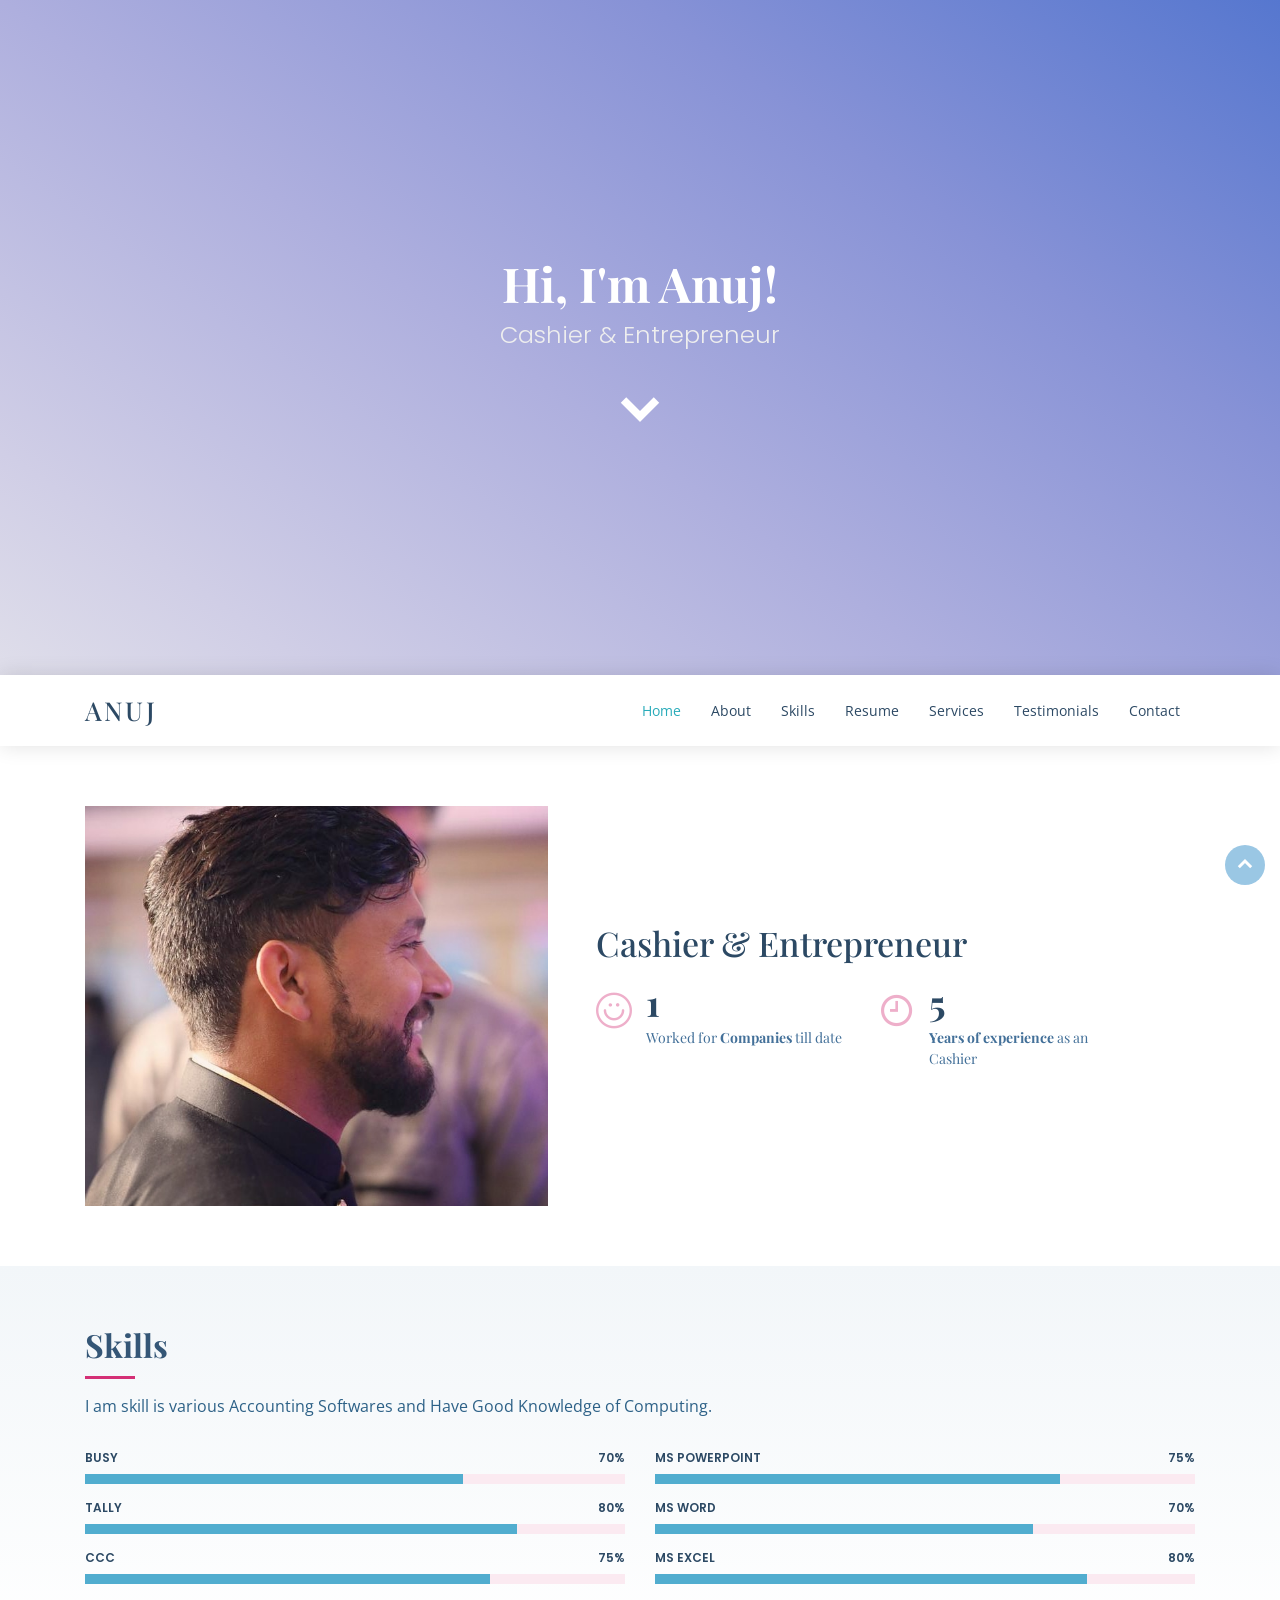
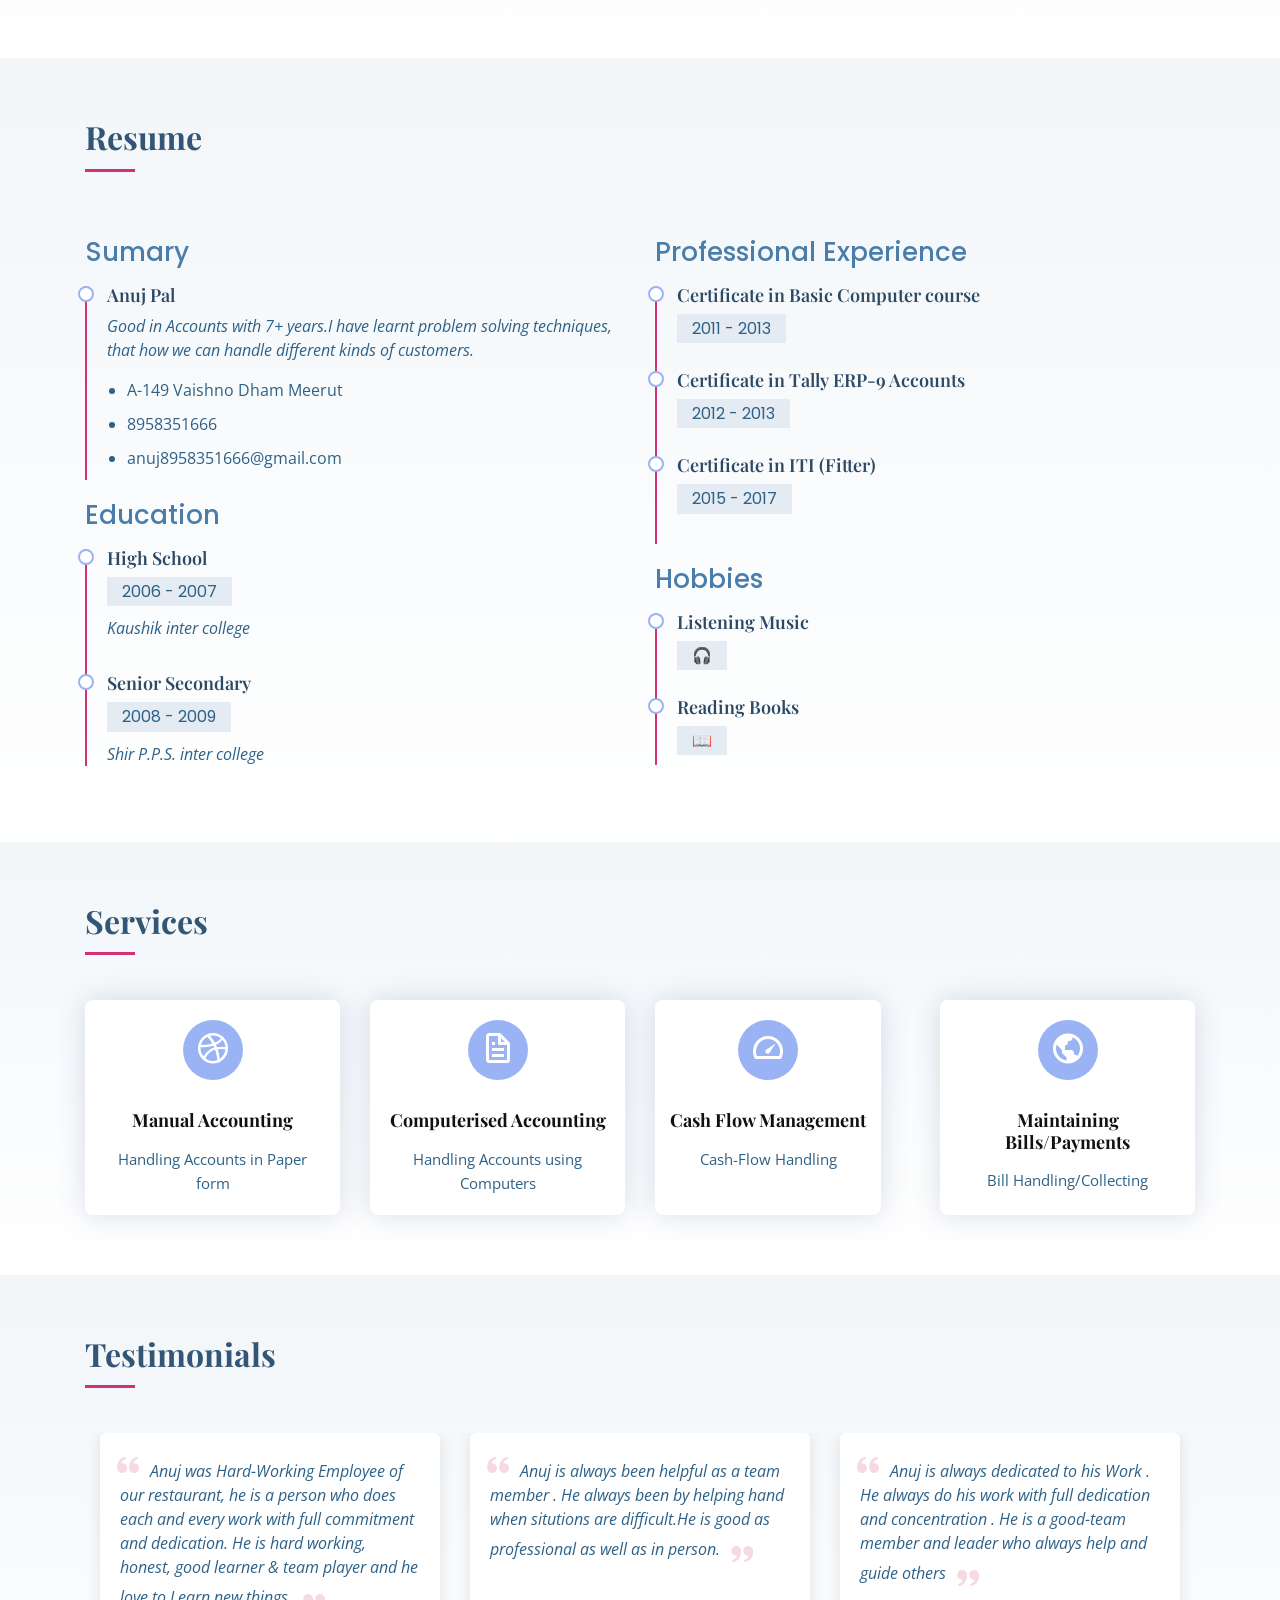
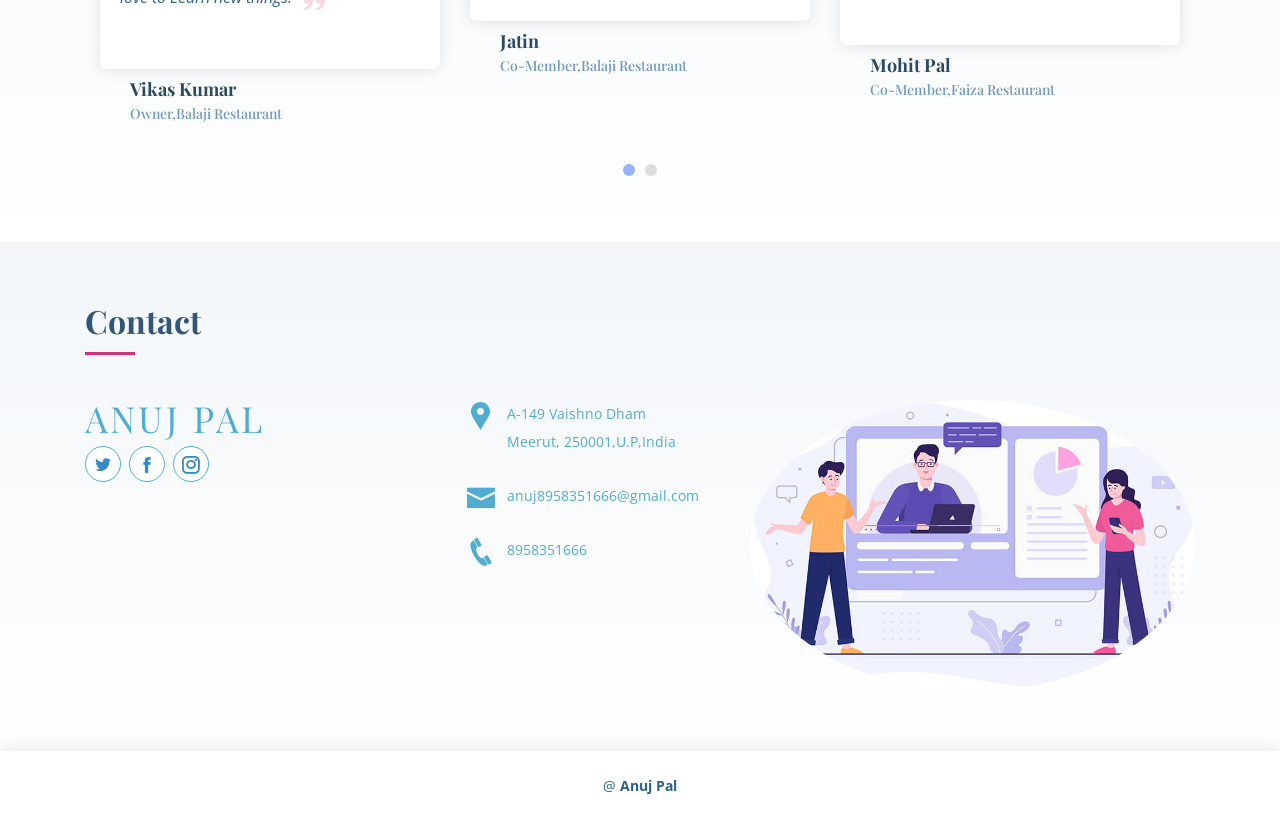
<file: index.html>
<!DOCTYPE html>
<html lang="en">

<head>
  <meta charset="utf-8">
  <meta content="width=device-width, initial-scale=1.0" name="viewport">

  <title>Anuj Pal - A Cashier & Entrepreneur</title>
  <meta content="This is portfolio website of Anuj Pal" name="descriptison">
  <meta content="Anuj Pal" name="keywords">

  <!-- Favicons -->
  <link href="assets/img/Favicon/favicon.ico" rel="icon">

  <!-- Google Fonts -->
  <link href="https://fonts.googleapis.com/css?family=Open+Sans:300,300i,400,400i,600,600i,700,700i|Poppins:300,300i,400,400i,500,500i,600,600i,700,700i|Playfair+Display:400,400i,500,500i,600,600i,700,700i&subset=cyrillic" rel="stylesheet">

  <!-- Bootstrap Css CSS Files -->
  <link href="assets/vendor/bootstrap/css/bootstrap.min.css" rel="stylesheet">
  <link href="assets/vendor/icofont/icofont.min.css" rel="stylesheet">
  <link href="assets/vendor/boxicons/css/boxicons.min.css" rel="stylesheet">
  <link href="assets/vendor/venobox/venobox.css" rel="stylesheet">
  <link href="assets/vendor/owl.carousel/assets/owl.carousel.min.css" rel="stylesheet">

  <!--  Main CSS File -->
  <link href="assets/css/style.css" rel="stylesheet">
</head>

<body>

  <!-- ======= Hero Section ======= -->
  <section id="hero" class="d-flex flex-column align-items-center justify-content-center">

    <h1>Hi, I'm Anuj!</h1>
    <h2>Cashier & Entrepreneur </h2>
    <a href="#about" class="btn-get-started scrollto"><i class="icofont-simple-down"></i></a>
  </section><!-- End Hero -->

  <!-- ======= Header ======= -->
  <header id="header">
    <div class="container d-flex align-items-center">

      <div class="logo mr-auto">
        <h1 class="text-light"><a href="index.html"><span>Anuj</span></a></h1>
      </div>

      <nav class="nav-menu d-none d-lg-block">
        <ul>
          <li class="active"><a href="index.html">Home</a></li>
          <li><a href="#about">About</a></li>
          <li><a href="#skills">Skills</a></li>
          <li><a href="#resume">Resume</a></li>
          <li><a href="#services">Services</a></li>
          <li><a href="#testimonials">Testimonials</a></li>
          <li><a href="#contact">Contact</a></li>
        

        </ul>
      </nav><!-- .nav-menu -->

    </div>
  </header><!-- End Header -->

  <main id="main">

    <!-- ======= About Section ======= -->
    <section id="about" class="about">
      <div class="container">

        <div class="row no-gutters">
          <div class="image col-xl-5 d-flex align-items-stretch justify-content-center justify-content-lg-start"></div>
          <div class="col-xl-7 pl-0 pl-lg-5 pr-lg-1 d-flex align-items-stretch">
            <div class="content d-flex flex-column justify-content-center">
              <h3>Cashier & Entrepreneur</h3>
              <div class="row">
                <div class="col-md-6 d-md-flex align-items-md-stretch">
                  <div class="count-box">
                    <i class="icofont-simple-smile"></i>
                    <span data-toggle="counter-up">2</span>
                    <p>Worked for <strong>Companies</strong> till date</p>
                  </div>
                </div>

                <!-- <div class="col-md-6 d-md-flex align-items-md-stretch">
                  <div class="count-box">
                    <i class="icofont-document-folder"></i>
                    <span data-toggle="counter-up">85</span>
                    <p><strong>Projects</strong> </p>
                  </div>
                </div> -->

                <div class="col-md-6 d-md-flex align-items-md-stretch">
                  <div class="count-box">
                    <i class="icofont-clock-time"></i>
                    <span data-toggle="counter-up">7</span>
                    <p><strong>Years of experience</strong> as an Cashier</p>
                  </div>
                </div>

                <!-- <div class="col-md-6 d-md-flex align-items-md-stretch">
                  <div class="count-box">
                    <i class="icofont-award"></i>
                    <span data-toggle="counter-up">15</span>
                    <p><strong>Awards</strong> rerum asperiores dolor alias quo reprehenderit eum et nemo pad der</p>
                  </div>
                </div> -->
              </div>
            </div><!-- End .content-->
          </div>
        </div>

      </div>
    </section><!-- End About Section -->

    <!-- ======= Skills Section ======= -->
    <section id="skills" class="skills section-bg">
      <div class="container">

        <div class="section-title">
          <h2>Skills</h2>
          <p>I am skill is various Accounting Softwares and Have Good Knowledge of Computing. </p>
        </div>

        <div class="row skills-content">

          <div class="col-lg-6">

            <div class="progress">
              <span class="skill">Busy<i class="val">70%</i></span>
              <div class="progress-bar-wrap">
                <div class="progress-bar" role="progressbar" aria-valuenow="70" aria-valuemin="0" aria-valuemax="100"></div>
              </div>
            </div>

            <div class="progress">
              <span class="skill">Tally <i class="val">80%</i></span>
              <div class="progress-bar-wrap">
                <div class="progress-bar" role="progressbar" aria-valuenow="80" aria-valuemin="0" aria-valuemax="100"></div>
              </div>
            </div>

            <div class="progress">
              <span class="skill">CCC<i class="val">75%</i></span>
              <div class="progress-bar-wrap">
                <div class="progress-bar" role="progressbar" aria-valuenow="75" aria-valuemin="0" aria-valuemax="100"></div>
              </div>
            </div>

          </div>

          <div class="col-lg-6">

            <div class="progress">
              <span class="skill">MS Powerpoint<i class="val">75%</i></span>
              <div class="progress-bar-wrap">
                <div class="progress-bar" role="progressbar" aria-valuenow="75" aria-valuemin="0" aria-valuemax="100"></div>
              </div>
            </div>

            <div class="progress">
              <span class="skill">MS Word <i class="val">70%</i></span>
              <div class="progress-bar-wrap">
                <div class="progress-bar" role="progressbar" aria-valuenow="70" aria-valuemin="0" aria-valuemax="100"></div>
              </div>
            </div>

            <div class="progress">
              <span class="skill">MS Excel<i class="val">80%</i></span>
              <div class="progress-bar-wrap">
                <div class="progress-bar" role="progressbar" aria-valuenow="80" aria-valuemin="0" aria-valuemax="100"></div>
              </div>
            </div>

          </div>

        </div>

      </div>
    </section><!-- End Skills Section -->

    <!-- ======= Resume Section ======= -->
    <section id="resume" class="resume section-bg">
      <div class="container">

        <div class="section-title">
          <h2>Resume</h2>
        </div>

        <div class="row">
          <div class="col-lg-6">
            <h3 class="resume-title">Sumary</h3>
            <div class="resume-item pb-0">
              <h4>Anuj Pal</h4>
              <p><em>Good in Accounts with 7+ years.I have learnt problem solving techniques, that
                how we can handle different kinds of customers. </em></p>
              <p>
              <ul>
                <li>A-149 Vaishno Dham Meerut</li>
                <li>8958351666</li>
                <li>anuj8958351666@gmail.com
                </li>
              </ul>
              </p>
            </div>

            <h3 class="resume-title">Education</h3>
            <div class="resume-item">
              <h4>High School</h4>
              <h5>2006 - 2007</h5>
              <p><em>Kaushik inter college </em></p>
            </div>
            <div class="resume-item">
              <h4>Senior Secondary </h4>
              <h5>2008 - 2009</h5>
              <p><em>Shir P.P.S. inter college</em></p>
            </div>
           
          </div>
          <div class="col-lg-6">
            <h3 class="resume-title">Professional Experience</h3>
            <div class="resume-item">
              <h4>Certificate in Basic Computer course</h4>
              <h5>2011 - 2013</h5>
              
            </div>
            <div class="resume-item">
              <h4>Certificate in Tally ERP-9 Accounts </h4>
              <h5>2012 - 2013</h5>
            </div>
            <div class="resume-item">
              <h4>Certificate in ITI (Fitter)</h4>
              <h5>2015 - 2017</h5>
            </div>
            <h3 class="resume-title">Hobbies</h3>
            <div class="resume-item">
              <h4>Listening Music</h4>
              <h5>🎧</h5>
            </div>
            <div class="resume-item">
              <h4>Reading Books</h4>
              <h5>📖</h5>
            </div>
          </div>
        </div>

      </div>
    </section><!-- End Resume Section -->

    <!-- ======= Services Section ======= -->
    <section id="services" class="services section-bg">
      <div class="container">

        <div class="section-title">
          <h2>Services</h2>
        </div>

        <div class="row">
          <div class="col-md-6 col-lg-3 d-flex align-items-stretch mb-5 mb-lg-0">
            <div class="icon-box">
              <div class="icon"><i class="bx bxl-dribbble"></i></div>
              <h4 class="title"><a href="">Manual Accounting</a></h4>
              <p class="description">Handling Accounts in Paper form</p>
            </div>
          </div>

          <div class="col-md-6 col-lg-3 d-flex align-items-stretch mb-5 mb-lg-0">
            <div class="icon-box">
              <div class="icon"><i class="bx bx-file"></i></div>
              <h4 class="title"><a href="">Computerised Accounting</a></h4>
              <p class="description">Handling Accounts using Computers</p>
            </div>
          </div>

          <div class="col-md-6 col-lg-3 d-flex align-items-stretch mb-5 mb-lg-0">
            <div class="icon-box">
              <div class="icon"><i class="bx bx-tachometer"></i></div>
              <h4 class="title"><a href="">Cash Flow Management</a></h4>
              <p class="description">Cash-Flow Handling</p>
            </div>
          </div><div class="col-md-6 col-lg-3 d-flex align-items-stretch mb-5 mb-lg-0">
            <div class="icon-box">
              <div class="icon"><i class="bx bx-world"></i></div>
              <h4 class="title"><a href="">Maintaining Bills/Payments</a></h4>
              <p class="description">Bill Handling/Collecting</p>
            </div>
          </div>
            </div>
          </div>

        </div>

      </div>
    </section><!-- End Services Section -->

    <!-- ======= Portfolio Section ======= -->
    
    <!-- ======= Testimonials Section ======= -->
    <section id="testimonials" class="testimonials section-bg">
      <div class="container">

        <div class="section-title">
          <h2>Testimonials</h2>
        </div>

        <div class="owl-carousel testimonials-carousel">

          <div class="testimonial-item">
            <p>
              <i class="bx bxs-quote-alt-left quote-icon-left"></i>
              Anuj was Hard-Working Employee of our restaurant, he is a person who does each and every work with full commitment and dedication. He is hard working,
              honest, good learner & team player and he love to Learn new things. 
              <i class="bx bxs-quote-alt-right quote-icon-right"></i>
            </p>
            <!-- <img src="" class="testimonial-img" alt=""> -->
            <h3>Vikas Kumar</h3>
            <h4>Owner,Balaji Restaurant</h4>
          </div>
          <div class="testimonial-item">
            <p>
              <i class="bx bxs-quote-alt-left quote-icon-left"></i>
              Anuj is always been helpful as a team member . He always been by helping hand when situtions are difficult.He is good as professional as well as in person. 
              <i class="bx bxs-quote-alt-right quote-icon-right"></i>
            </p>
            <!-- <img src="" class="testimonial-img" alt=""> -->
            <h3>Jatin</h3>
            <h4>Co-Member,Balaji Restaurant</h4>
          </div>
          <div class="testimonial-item">
            <p>
              <i class="bx bxs-quote-alt-left quote-icon-left"></i>
              Anuj is always dedicated to his Work . He always do his work with full dedication and concentration . He is a good-team member and leader who always help and guide others
              <i class="bx bxs-quote-alt-right quote-icon-right"></i>
            </p>
            <!-- <img src="" class="testimonial-img" alt=""> -->
            <h3>Mohit Pal</h3>
            <h4>Co-Member,Faiza Restaurant</h4>
          </div>

          <div class="testimonial-item">
            <p>
              <i class="bx bxs-quote-alt-left quote-icon-left"></i>
              Anuj brilliantly knows how to handle customers .He have learnt problem solving techniques, that
how we can handle different kinds of customers.
He has been a good team player.

              <i class="bx bxs-quote-alt-right quote-icon-right"></i>
            </p>
            <h3>Akram Sheik</h3>
            <h4>Owner,Faiza Restaurant</h4>
          </div>

          

          
        </div>

      </div>
    </section><!-- End Testimonials Section -->

    <!-- ======= Contact Section ======= -->
    <section id="contact" class="contact section-bg">
      <div class="container">

        <div class="section-title">
          <h2>Contact</h2>
        </div>

        <div class="row">

          <div class="col-lg-4 col-md-4">
            <div class="contact-about">
              <h3>Anuj Pal</h3>
              <div class="social-links">
                <a href="https://twitter.com/?lang=en/anuj8958351666/" class="twitter"><i class="icofont-twitter"></i></a>
                <a href="https://www.facebook.com/anuj8958351666/" class="facebook"><i class="icofont-facebook"></i></a>
                <a href="https://www.instagram.com/sukoon_a_dil/" class="instagram"><i class="icofont-instagram"></i></a>
              </div>
            </div>
          </div>

          <div class="col-lg-3 col-md-4">
            <div class="info">
              <div>
                <i class="icofont-google-map"></i>
                <p>A-149 Vaishno Dham<br>Meerut, 250001,U.P,India</p>
              </div>

              <div>
                <i class="icofont-envelope"></i>
                <p>anuj8958351666@gmail.com
                </p>
              </div>

              <div>
                <i class="icofont-phone"></i>
                <p>8958351666</p>
              </div>

            </div>
          </div>

          <div class="col-lg-5 col-md-8">
          <img class="contact-img" src="assets/img/about.jpg" alt="caller image">
          </div>

        </div>

      </div>
    </section><!-- End Contact Section -->

  </main><!-- End #main -->

  <!-- ======= Footer ======= -->
  <footer id="footer">
    <div class="container">
      <div class="copyright">
        @ <strong><span>Anuj Pal</span></strong>
      </div>
      <div class="credits">
      </div>
    </div>
  </footer><!-- End  Footer -->

  <a href="#" class="back-to-top"><i class="icofont-simple-up"></i></a>
  <!-- Vendor JS Files -->
  <script src="assets/vendor/jquery/jquery.min.js"></script>
  <script src="assets/vendor/bootstrap/js/bootstrap.bundle.min.js"></script>
  <script src="assets/vendor/jquery.easing/jquery.easing.min.js"></script>
  <script src="assets/vendor/php-email-form/validate.js"></script>
  <script src="assets/vendor/jquery-sticky/jquery.sticky.js"></script>
  <script src="assets/vendor/waypoints/jquery.waypoints.min.js"></script>
  <script src="assets/vendor/counterup/counterup.min.js"></script>
  <script src="assets/vendor/isotope-layout/isotope.pkgd.min.js"></script>
  <script src="assets/vendor/venobox/venobox.min.js"></script>
  <script src="assets/vendor/owl.carousel/owl.carousel.min.js"></script>
  <!-- Main JS File -->
  <script src="assets/js/main.js"></script>

</body>

</html>
</file>
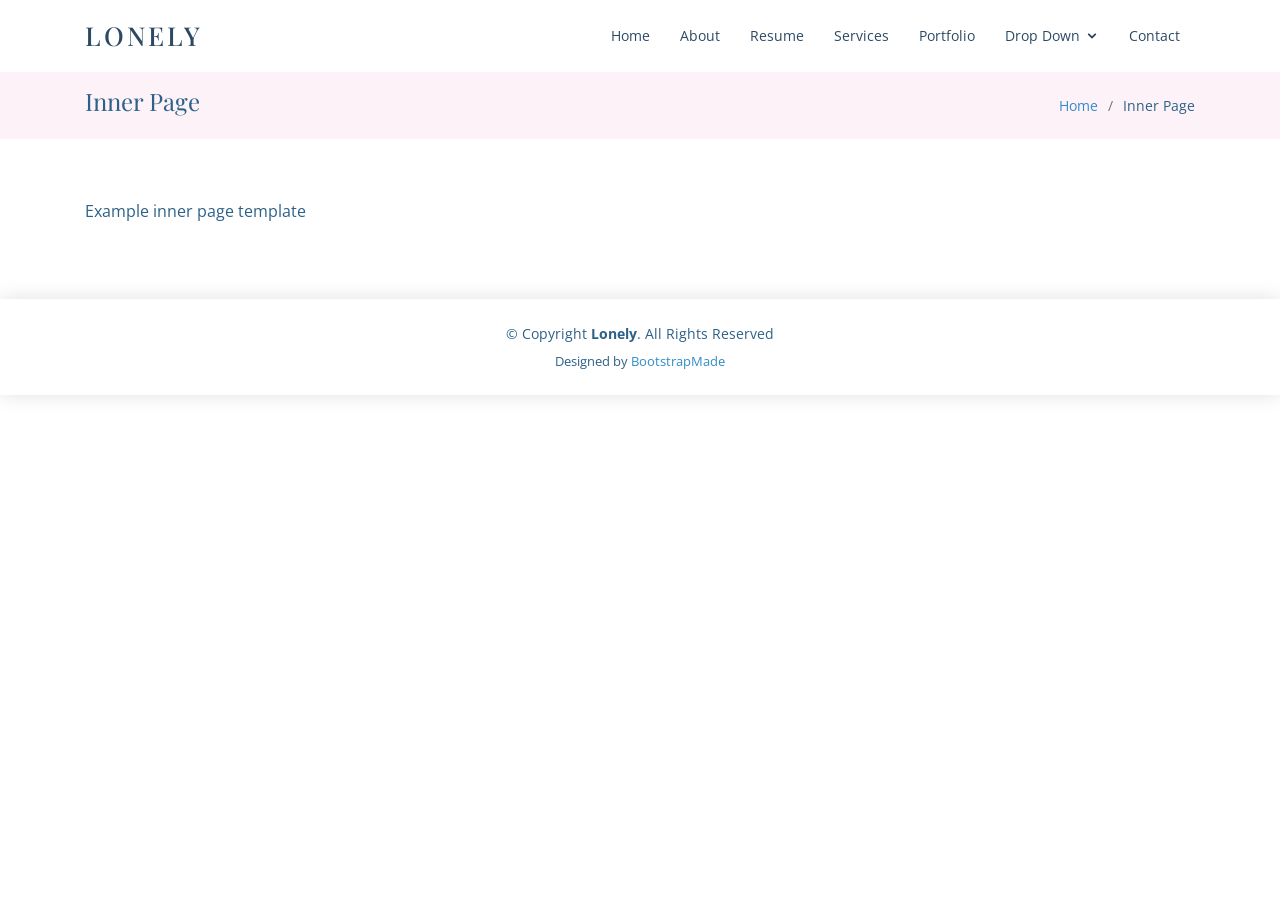
<file: inner-page.html>
<!DOCTYPE html>
<html lang="en">

<head>
  <meta charset="utf-8">
  <meta content="width=device-width, initial-scale=1.0" name="viewport">

  <title>Inner Page - Lonely Bootstrap Template</title>
  <meta content="" name="descriptison">
  <meta content="" name="keywords">

  <!-- Favicons -->
  <link href="assets/img/favicon.png" rel="icon">
  <link href="assets/img/apple-touch-icon.png" rel="apple-touch-icon">

  <!-- Google Fonts -->
  <link href="https://fonts.googleapis.com/css?family=Open+Sans:300,300i,400,400i,600,600i,700,700i|Poppins:300,300i,400,400i,500,500i,600,600i,700,700i|Playfair+Display:400,400i,500,500i,600,600i,700,700i&subset=cyrillic" rel="stylesheet">

  <!-- Vendor CSS Files -->
  <link href="assets/vendor/bootstrap/css/bootstrap.min.css" rel="stylesheet">
  <link href="assets/vendor/icofont/icofont.min.css" rel="stylesheet">
  <link href="assets/vendor/boxicons/css/boxicons.min.css" rel="stylesheet">
  <link href="assets/vendor/venobox/venobox.css" rel="stylesheet">
  <link href="assets/vendor/owl.carousel/assets/owl.carousel.min.css" rel="stylesheet">

  <!-- Template Main CSS File -->
  <link href="assets/css/style.css" rel="stylesheet">

  <!-- =======================================================
  * Template Name: Lonely - v2.2.0
  * Template URL: https://bootstrapmade.com/free-html-bootstrap-template-lonely/
  * Author: BootstrapMade.com
  * License: https://bootstrapmade.com/license/
  ======================================================== -->
</head>

<body>

  <!-- ======= Header ======= -->
  <header id="header">
    <div class="container d-flex align-items-center">

      <div class="logo mr-auto">
        <h1 class="text-light"><a href="index.html"><span>Lonely</span></a></h1>
        <!-- Uncomment below if you prefer to use an image logo -->
        <!-- <a href="index.html"><img src="assets/img/logo.png" alt="" class="img-fluid"></a>-->
      </div>

      <nav class="nav-menu d-none d-lg-block">
        <ul>
          <li><a href="index.html">Home</a></li>
          <li><a href="#about">About</a></li>
          <li><a href="#resume">Resume</a></li>
          <li><a href="#services">Services</a></li>
          <li><a href="#portfolio">Portfolio</a></li>
          <li class="drop-down"><a href="">Drop Down</a>
            <ul>
              <li><a href="#">Drop Down 1</a></li>
              <li class="drop-down"><a href="#">Drop Down 2</a>
                <ul>
                  <li><a href="#">Deep Drop Down 1</a></li>
                  <li><a href="#">Deep Drop Down 2</a></li>
                  <li><a href="#">Deep Drop Down 3</a></li>
                  <li><a href="#">Deep Drop Down 4</a></li>
                  <li><a href="#">Deep Drop Down 5</a></li>
                </ul>
              </li>
              <li><a href="#">Drop Down 3</a></li>
              <li><a href="#">Drop Down 4</a></li>
              <li><a href="#">Drop Down 5</a></li>
            </ul>
          </li>
          <li><a href="#contact">Contact</a></li>

        </ul>
      </nav><!-- .nav-menu -->

    </div>
  </header><!-- End Header -->

  <main id="main">

    <!-- ======= Breadcrumbs Section ======= -->
    <section class="breadcrumbs">
      <div class="container">

        <div class="d-flex justify-content-between align-items-center">
          <h2>Inner Page</h2>
          <ol>
            <li><a href="index.html">Home</a></li>
            <li>Inner Page</li>
          </ol>
        </div>

      </div>
    </section><!-- End Breadcrumbs Section -->

    <section class="inner-page">
      <div class="container">
        <p>
          Example inner page template
        </p>
      </div>
    </section>

  </main><!-- End #main -->

  <!-- ======= Footer ======= -->
  <footer id="footer">
    <div class="container">
      <div class="copyright">
        &copy; Copyright <strong><span>Lonely</span></strong>. All Rights Reserved
      </div>
      <div class="credits">
        <!-- All the links in the footer should remain intact. -->
        <!-- You can delete the links only if you purchased the pro version. -->
        <!-- Licensing information: https://bootstrapmade.com/license/ -->
        <!-- Purchase the pro version with working PHP/AJAX contact form: https://bootstrapmade.com/free-html-bootstrap-template-lonely/ -->
        Designed by <a href="https://bootstrapmade.com/">BootstrapMade</a>
      </div>
    </div>
  </footer><!-- End  Footer -->

  <a href="#" class="back-to-top"><i class="icofont-simple-up"></i></a>

  <!-- Vendor JS Files -->
  <script src="assets/vendor/jquery/jquery.min.js"></script>
  <script src="assets/vendor/bootstrap/js/bootstrap.bundle.min.js"></script>
  <script src="assets/vendor/jquery.easing/jquery.easing.min.js"></script>
  <script src="assets/vendor/php-email-form/validate.js"></script>
  <script src="assets/vendor/jquery-sticky/jquery.sticky.js"></script>
  <script src="assets/vendor/waypoints/jquery.waypoints.min.js"></script>
  <script src="assets/vendor/counterup/counterup.min.js"></script>
  <script src="assets/vendor/isotope-layout/isotope.pkgd.min.js"></script>
  <script src="assets/vendor/venobox/venobox.min.js"></script>
  <script src="assets/vendor/owl.carousel/owl.carousel.min.js"></script>

  <!-- Template Main JS File -->
  <script src="assets/js/main.js"></script>

</body>

</html>
</file>
<file: assets/vendor/venobox/venobox.css>
/* ------ venobox.css --------*/
.vbox-overlay *, .vbox-overlay *:before, .vbox-overlay *:after{
    -webkit-backface-visibility: hidden;
    -webkit-box-sizing:border-box;
    -moz-box-sizing:border-box;
    box-sizing:border-box;
}
.vbox-overlay * { 
    -webkit-backface-visibility: visible;
    backface-visibility: visible;
}
.vbox-overlay{
    display: -webkit-flex;
    display: flex;
    -webkit-flex-direction: column;
    flex-direction: column;
    -webkit-justify-content: center;
    justify-content: center;
    -webkit-align-items: center;
    align-items: center;
    position: fixed;
    left: 0;
    top: 0;
    bottom: 0;
    right: 0;
    z-index: 999999;
}

/* ----- navigation ----- */
.vbox-title{
    width: 100%;
    height: 40px;
    float: left;
    text-align: center;
    line-height: 28px;
    font-size: 12px;
    padding: 6px 50px;
    overflow: hidden;
    position: fixed;
    display: none;
    left: 0;
    z-index: 89;
}
.vbox-close{
    cursor: pointer;
    position: fixed;
    top: -1px;
    right: 0;
    width: 50px;
    height: 40px;
    padding: 6px;
    display: block;
    background-position:10px center;
    overflow: hidden;
    font-size: 24px;
    line-height: 1;
    text-align: center;
    z-index: 99;
}
.vbox-left{
    cursor: pointer;
    position: fixed;
    left: 0;
    height: 40px;
    overflow: hidden;
    line-height: 28px;
    font-size: 12px;
    z-index: 99;
    display: flex;
    align-items:center;
}
.vbox-num{
    display: inline-block;
    margin: 6px 0 6px 15px;
}
/* ----- Social share ----- */
.vbox-share{
    line-height: 28px;
    font-size: 12px;
    overflow: hidden;
    position: fixed;
    left: 0;
    z-index: 98;
    display: flex;
    align-items:center;
    justify-content: center;
    width: 100%;
    text-align: center;
}
.vbox-share svg{
    max-height: 28px;
    width: 28px;
    z-index: 10;
    margin-left: 12px;
    margin-top: 6px;
    margin-bottom: 6px;
    vertical-align: middle;
}


/* ----- navigation ARROWS ----- */
.vbox-next, .vbox-prev{
    position: fixed;
    top: 50%;
    margin-top: -15px;
    overflow: hidden;
    cursor: pointer;
    display: block;
    width: 45px;
    height: 45px;
    z-index: 99;
}
.vbox-next span, .vbox-prev span{
    position: relative;
    width: 20px;
    height: 20px;
    border: 2px solid transparent;
    border-top-color: #B6B6B6;
    border-right-color: #B6B6B6;
    text-indent: -100px;
    position: absolute;
    top: 8px;
    display: block;
}
.vbox-prev{
    left: 15px;
}
.vbox-next{
    right: 15px;
}
.vbox-prev span{
    left: 10px;
    -ms-transform: rotate(-135deg);
    -webkit-transform: rotate(-135deg);
    transform: rotate(-135deg);
}
.vbox-next span{
    -ms-transform: rotate(45deg);
    -webkit-transform: rotate(45deg);
    transform: rotate(45deg);
    right: 10px;
}
/* ------- inline window ------ */
.vbox-inline{
    width: 420px;
    height: 315px;
    height: 70vh;
    padding: 10px;
    background: #fff;
    margin: 0 auto;
    overflow: auto;
    text-align: left;
}
/* ------- Video & iFrames window ------ */
.venoframe{
    max-width: 100%;
    width: 100%;
    border: none;
    width: 100%;
    height: 260px;
    height: 70vh;
}
.venoframe.vbvid{
    height: 260px;
}
@media (min-width: 768px) {
    .venoframe, .vbox-inline{
        width: 90%;
        height: 360px;
        height: 70vh;
    }
    .venoframe.vbvid{
        width: 640px;
        height: 360px;
    }
}
@media (min-width: 992px) {
    .venoframe, .vbox-inline{
        max-width: 1200px;
        width: 80%;
        height: 540px;
        height: 70vh;
    }
    .venoframe.vbvid{
        width: 960px;
        height: 540px;
    }
}
/* 
Please do NOT edit this part! 
or at least read this note: http://i.imgur.com/7C0ws9e.gif
*/
.vbox-open{
    overflow: hidden;
}
.vbox-container{
    position: absolute;
    left: 0;
    right: 0;
    top: 0;
    bottom: 0;
    overflow-x: hidden;
    overflow-y: scroll;
    overflow-scrolling: touch;
    -webkit-overflow-scrolling: touch;
    z-index: 20;
    max-height: 100%;

}

.vbox-content{
    text-align: center;
    float: left;
    width: 100%;
    position: relative;
    overflow: hidden;
    padding: 20px 4%;
}
.vbox-container img{
    max-width: 100%;
    height: auto;
}
.vbox-figlio{
    box-shadow: 0 0 12px rgba(0,0,0,0.19), 0 6px 6px rgba(0,0,0,0.23);
    max-width: 100%;
    text-align: initial;
}
img.vbox-figlio{
    -webkit-user-select: none;
-khtml-user-select: none;
-moz-user-select: none;
-o-user-select: none;
user-select: none;
}
.vbox-content.swipe-left{
    margin-left: -200px !important;
}
.vbox-content.swipe-right{
    margin-left: 200px !important;
}
.vbox-animated{
    webkit-transition: margin 300ms ease-out;
    transition: margin 300ms ease-out;
}

/* ---------- preloader ----------
 * SPINKIT 
 * http://tobiasahlin.com/spinkit/
-------------------------------- */
.sk-double-bounce,.sk-rotating-plane{width:40px;height:40px;margin:40px auto}.sk-rotating-plane{background-color:#333;-webkit-animation:sk-rotatePlane 1.2s infinite ease-in-out;animation:sk-rotatePlane 1.2s infinite ease-in-out}@-webkit-keyframes sk-rotatePlane{0%{-webkit-transform:perspective(120px) rotateX(0) rotateY(0);transform:perspective(120px) rotateX(0) rotateY(0)}50%{-webkit-transform:perspective(120px) rotateX(-180.1deg) rotateY(0);transform:perspective(120px) rotateX(-180.1deg) rotateY(0)}100%{-webkit-transform:perspective(120px) rotateX(-180deg) rotateY(-179.9deg);transform:perspective(120px) rotateX(-180deg) rotateY(-179.9deg)}}@keyframes sk-rotatePlane{0%{-webkit-transform:perspective(120px) rotateX(0) rotateY(0);transform:perspective(120px) rotateX(0) rotateY(0)}50%{-webkit-transform:perspective(120px) rotateX(-180.1deg) rotateY(0);transform:perspective(120px) rotateX(-180.1deg) rotateY(0)}100%{-webkit-transform:perspective(120px) rotateX(-180deg) rotateY(-179.9deg);transform:perspective(120px) rotateX(-180deg) rotateY(-179.9deg)}}.sk-double-bounce{position:relative}.sk-double-bounce .sk-child{width:100%;height:100%;border-radius:50%;background-color:#333;opacity:.6;position:absolute;top:0;left:0;-webkit-animation:sk-doubleBounce 2s infinite ease-in-out;animation:sk-doubleBounce 2s infinite ease-in-out}.sk-chasing-dots .sk-child,.sk-spinner-pulse,.sk-three-bounce .sk-child{background-color:#333;border-radius:100%}.sk-double-bounce .sk-double-bounce2{-webkit-animation-delay:-1s;animation-delay:-1s}@-webkit-keyframes sk-doubleBounce{0%,100%{-webkit-transform:scale(0);transform:scale(0)}50%{-webkit-transform:scale(1);transform:scale(1)}}@keyframes sk-doubleBounce{0%,100%{-webkit-transform:scale(0);transform:scale(0)}50%{-webkit-transform:scale(1);transform:scale(1)}}.sk-wave{margin:40px auto;width:50px;height:40px;text-align:center;font-size:10px}.sk-wave .sk-rect{background-color:#333;height:100%;width:6px;display:inline-block;-webkit-animation:sk-waveStretchDelay 1.2s infinite ease-in-out;animation:sk-waveStretchDelay 1.2s infinite ease-in-out}.sk-wave .sk-rect1{-webkit-animation-delay:-1.2s;animation-delay:-1.2s}.sk-wave .sk-rect2{-webkit-animation-delay:-1.1s;animation-delay:-1.1s}.sk-wave .sk-rect3{-webkit-animation-delay:-1s;animation-delay:-1s}.sk-wave .sk-rect4{-webkit-animation-delay:-.9s;animation-delay:-.9s}.sk-wave .sk-rect5{-webkit-animation-delay:-.8s;animation-delay:-.8s}@-webkit-keyframes sk-waveStretchDelay{0%,100%,40%{-webkit-transform:scaleY(.4);transform:scaleY(.4)}20%{-webkit-transform:scaleY(1);transform:scaleY(1)}}@keyframes sk-waveStretchDelay{0%,100%,40%{-webkit-transform:scaleY(.4);transform:scaleY(.4)}20%{-webkit-transform:scaleY(1);transform:scaleY(1)}}.sk-wandering-cubes{margin:40px auto;width:40px;height:40px;position:relative}.sk-wandering-cubes .sk-cube{background-color:#333;width:10px;height:10px;position:absolute;top:0;left:0;-webkit-animation:sk-wanderingCube 1.8s ease-in-out -1.8s infinite both;animation:sk-wanderingCube 1.8s ease-in-out -1.8s infinite both}.sk-chasing-dots,.sk-spinner-pulse{width:40px;height:40px;margin:40px auto}.sk-wandering-cubes .sk-cube2{-webkit-animation-delay:-.9s;animation-delay:-.9s}@-webkit-keyframes sk-wanderingCube{0%{-webkit-transform:rotate(0);transform:rotate(0)}25%{-webkit-transform:translateX(30px) rotate(-90deg) scale(.5);transform:translateX(30px) rotate(-90deg) scale(.5)}50%{-webkit-transform:translateX(30px) translateY(30px) rotate(-179deg);transform:translateX(30px) translateY(30px) rotate(-179deg)}50.1%{-webkit-transform:translateX(30px) translateY(30px) rotate(-180deg);transform:translateX(30px) translateY(30px) rotate(-180deg)}75%{-webkit-transform:translateX(0) translateY(30px) rotate(-270deg) scale(.5);transform:translateX(0) translateY(30px) rotate(-270deg) scale(.5)}100%{-webkit-transform:rotate(-360deg);transform:rotate(-360deg)}}@keyframes sk-wanderingCube{0%{-webkit-transform:rotate(0);transform:rotate(0)}25%{-webkit-transform:translateX(30px) rotate(-90deg) scale(.5);transform:translateX(30px) rotate(-90deg) scale(.5)}50%{-webkit-transform:translateX(30px) translateY(30px) rotate(-179deg);transform:translateX(30px) translateY(30px) rotate(-179deg)}50.1%{-webkit-transform:translateX(30px) translateY(30px) rotate(-180deg);transform:translateX(30px) translateY(30px) rotate(-180deg)}75%{-webkit-transform:translateX(0) translateY(30px) rotate(-270deg) scale(.5);transform:translateX(0) translateY(30px) rotate(-270deg) scale(.5)}100%{-webkit-transform:rotate(-360deg);transform:rotate(-360deg)}}.sk-spinner-pulse{-webkit-animation:sk-pulseScaleOut 1s infinite ease-in-out;animation:sk-pulseScaleOut 1s infinite ease-in-out}@-webkit-keyframes sk-pulseScaleOut{0%{-webkit-transform:scale(0);transform:scale(0)}100%{-webkit-transform:scale(1);transform:scale(1);opacity:0}}@keyframes sk-pulseScaleOut{0%{-webkit-transform:scale(0);transform:scale(0)}100%{-webkit-transform:scale(1);transform:scale(1);opacity:0}}.sk-chasing-dots{position:relative;text-align:center;-webkit-animation:sk-chasingDotsRotate 2s infinite linear;animation:sk-chasingDotsRotate 2s infinite linear}.sk-chasing-dots .sk-child{width:60%;height:60%;display:inline-block;position:absolute;top:0;-webkit-animation:sk-chasingDotsBounce 2s infinite ease-in-out;animation:sk-chasingDotsBounce 2s infinite ease-in-out}.sk-chasing-dots .sk-dot2{top:auto;bottom:0;-webkit-animation-delay:-1s;animation-delay:-1s}@-webkit-keyframes sk-chasingDotsRotate{100%{-webkit-transform:rotate(360deg);transform:rotate(360deg)}}@keyframes sk-chasingDotsRotate{100%{-webkit-transform:rotate(360deg);transform:rotate(360deg)}}@-webkit-keyframes sk-chasingDotsBounce{0%,100%{-webkit-transform:scale(0);transform:scale(0)}50%{-webkit-transform:scale(1);transform:scale(1)}}@keyframes sk-chasingDotsBounce{0%,100%{-webkit-transform:scale(0);transform:scale(0)}50%{-webkit-transform:scale(1);transform:scale(1)}}.sk-three-bounce{margin:40px auto;width:80px;text-align:center}.sk-three-bounce .sk-child{width:20px;height:20px;display:inline-block;-webkit-animation:sk-three-bounce 1.4s ease-in-out 0s infinite both;animation:sk-three-bounce 1.4s ease-in-out 0s infinite both}.sk-circle .sk-child:before,.sk-fading-circle .sk-circle:before{display:block;border-radius:100%;content:'';background-color:#333}.sk-three-bounce .sk-bounce1{-webkit-animation-delay:-.32s;animation-delay:-.32s}.sk-three-bounce .sk-bounce2{-webkit-animation-delay:-.16s;animation-delay:-.16s}@-webkit-keyframes sk-three-bounce{0%,100%,80%{-webkit-transform:scale(0);transform:scale(0)}40%{-webkit-transform:scale(1);transform:scale(1)}}@keyframes sk-three-bounce{0%,100%,80%{-webkit-transform:scale(0);transform:scale(0)}40%{-webkit-transform:scale(1);transform:scale(1)}}.sk-circle{margin:40px auto;width:40px;height:40px;position:relative}.sk-circle .sk-child{width:100%;height:100%;position:absolute;left:0;top:0}.sk-circle .sk-child:before{margin:0 auto;width:15%;height:15%;-webkit-animation:sk-circleBounceDelay 1.2s infinite ease-in-out both;animation:sk-circleBounceDelay 1.2s infinite ease-in-out both}.sk-circle .sk-circle2{-webkit-transform:rotate(30deg);-ms-transform:rotate(30deg);transform:rotate(30deg)}.sk-circle .sk-circle3{-webkit-transform:rotate(60deg);-ms-transform:rotate(60deg);transform:rotate(60deg)}.sk-circle .sk-circle4{-webkit-transform:rotate(90deg);-ms-transform:rotate(90deg);transform:rotate(90deg)}.sk-circle .sk-circle5{-webkit-transform:rotate(120deg);-ms-transform:rotate(120deg);transform:rotate(120deg)}.sk-circle .sk-circle6{-webkit-transform:rotate(150deg);-ms-transform:rotate(150deg);transform:rotate(150deg)}.sk-circle .sk-circle7{-webkit-transform:rotate(180deg);-ms-transform:rotate(180deg);transform:rotate(180deg)}.sk-circle .sk-circle8{-webkit-transform:rotate(210deg);-ms-transform:rotate(210deg);transform:rotate(210deg)}.sk-circle .sk-circle9{-webkit-transform:rotate(240deg);-ms-transform:rotate(240deg);transform:rotate(240deg)}.sk-circle .sk-circle10{-webkit-transform:rotate(270deg);-ms-transform:rotate(270deg);transform:rotate(270deg)}.sk-circle .sk-circle11{-webkit-transform:rotate(300deg);-ms-transform:rotate(300deg);transform:rotate(300deg)}.sk-circle .sk-circle12{-webkit-transform:rotate(330deg);-ms-transform:rotate(330deg);transform:rotate(330deg)}.sk-circle .sk-circle2:before{-webkit-animation-delay:-1.1s;animation-delay:-1.1s}.sk-circle .sk-circle3:before{-webkit-animation-delay:-1s;animation-delay:-1s}.sk-circle .sk-circle4:before{-webkit-animation-delay:-.9s;animation-delay:-.9s}.sk-circle .sk-circle5:before{-webkit-animation-delay:-.8s;animation-delay:-.8s}.sk-circle .sk-circle6:before{-webkit-animation-delay:-.7s;animation-delay:-.7s}.sk-circle .sk-circle7:before{-webkit-animation-delay:-.6s;animation-delay:-.6s}.sk-circle .sk-circle8:before{-webkit-animation-delay:-.5s;animation-delay:-.5s}.sk-circle .sk-circle9:before{-webkit-animation-delay:-.4s;animation-delay:-.4s}.sk-circle .sk-circle10:before{-webkit-animation-delay:-.3s;animation-delay:-.3s}.sk-circle .sk-circle11:before{-webkit-animation-delay:-.2s;animation-delay:-.2s}.sk-circle .sk-circle12:before{-webkit-animation-delay:-.1s;animation-delay:-.1s}@-webkit-keyframes sk-circleBounceDelay{0%,100%,80%{-webkit-transform:scale(0);transform:scale(0)}40%{-webkit-transform:scale(1);transform:scale(1)}}@keyframes sk-circleBounceDelay{0%,100%,80%{-webkit-transform:scale(0);transform:scale(0)}40%{-webkit-transform:scale(1);transform:scale(1)}}.sk-cube-grid{width:40px;height:40px;margin:40px auto}.sk-cube-grid .sk-cube{width:33.33%;height:33.33%;background-color:#333;float:left;-webkit-animation:sk-cubeGridScaleDelay 1.3s infinite ease-in-out;animation:sk-cubeGridScaleDelay 1.3s infinite ease-in-out}.sk-cube-grid .sk-cube1{-webkit-animation-delay:.2s;animation-delay:.2s}.sk-cube-grid .sk-cube2{-webkit-animation-delay:.3s;animation-delay:.3s}.sk-cube-grid .sk-cube3{-webkit-animation-delay:.4s;animation-delay:.4s}.sk-cube-grid .sk-cube4{-webkit-animation-delay:.1s;animation-delay:.1s}.sk-cube-grid .sk-cube5{-webkit-animation-delay:.2s;animation-delay:.2s}.sk-cube-grid .sk-cube6{-webkit-animation-delay:.3s;animation-delay:.3s}.sk-cube-grid .sk-cube7{-webkit-animation-delay:0ms;animation-delay:0ms}.sk-cube-grid .sk-cube8{-webkit-animation-delay:.1s;animation-delay:.1s}.sk-cube-grid .sk-cube9{-webkit-animation-delay:.2s;animation-delay:.2s}@-webkit-keyframes sk-cubeGridScaleDelay{0%,100%,70%{-webkit-transform:scale3D(1,1,1);transform:scale3D(1,1,1)}35%{-webkit-transform:scale3D(0,0,1);transform:scale3D(0,0,1)}}@keyframes sk-cubeGridScaleDelay{0%,100%,70%{-webkit-transform:scale3D(1,1,1);transform:scale3D(1,1,1)}35%{-webkit-transform:scale3D(0,0,1);transform:scale3D(0,0,1)}}.sk-fading-circle{margin:40px auto;width:40px;height:40px;position:relative}.sk-fading-circle .sk-circle{width:100%;height:100%;position:absolute;left:0;top:0}.sk-fading-circle .sk-circle:before{margin:0 auto;width:15%;height:15%;-webkit-animation:sk-circleFadeDelay 1.2s infinite ease-in-out both;animation:sk-circleFadeDelay 1.2s infinite ease-in-out both}.sk-fading-circle .sk-circle2{-webkit-transform:rotate(30deg);-ms-transform:rotate(30deg);transform:rotate(30deg)}.sk-fading-circle .sk-circle3{-webkit-transform:rotate(60deg);-ms-transform:rotate(60deg);transform:rotate(60deg)}.sk-fading-circle .sk-circle4{-webkit-transform:rotate(90deg);-ms-transform:rotate(90deg);transform:rotate(90deg)}.sk-fading-circle .sk-circle5{-webkit-transform:rotate(120deg);-ms-transform:rotate(120deg);transform:rotate(120deg)}.sk-fading-circle .sk-circle6{-webkit-transform:rotate(150deg);-ms-transform:rotate(150deg);transform:rotate(150deg)}.sk-fading-circle .sk-circle7{-webkit-transform:rotate(180deg);-ms-transform:rotate(180deg);transform:rotate(180deg)}.sk-fading-circle .sk-circle8{-webkit-transform:rotate(210deg);-ms-transform:rotate(210deg);transform:rotate(210deg)}.sk-fading-circle .sk-circle9{-webkit-transform:rotate(240deg);-ms-transform:rotate(240deg);transform:rotate(240deg)}.sk-fading-circle .sk-circle10{-webkit-transform:rotate(270deg);-ms-transform:rotate(270deg);transform:rotate(270deg)}.sk-fading-circle .sk-circle11{-webkit-transform:rotate(300deg);-ms-transform:rotate(300deg);transform:rotate(300deg)}.sk-fading-circle .sk-circle12{-webkit-transform:rotate(330deg);-ms-transform:rotate(330deg);transform:rotate(330deg)}.sk-fading-circle .sk-circle2:before{-webkit-animation-delay:-1.1s;animation-delay:-1.1s}.sk-fading-circle .sk-circle3:before{-webkit-animation-delay:-1s;animation-delay:-1s}.sk-fading-circle .sk-circle4:before{-webkit-animation-delay:-.9s;animation-delay:-.9s}.sk-fading-circle .sk-circle5:before{-webkit-animation-delay:-.8s;animation-delay:-.8s}.sk-fading-circle .sk-circle6:before{-webkit-animation-delay:-.7s;animation-delay:-.7s}.sk-fading-circle .sk-circle7:before{-webkit-animation-delay:-.6s;animation-delay:-.6s}.sk-fading-circle .sk-circle8:before{-webkit-animation-delay:-.5s;animation-delay:-.5s}.sk-fading-circle .sk-circle9:before{-webkit-animation-delay:-.4s;animation-delay:-.4s}.sk-fading-circle .sk-circle10:before{-webkit-animation-delay:-.3s;animation-delay:-.3s}.sk-fading-circle .sk-circle11:before{-webkit-animation-delay:-.2s;animation-delay:-.2s}.sk-fading-circle .sk-circle12:before{-webkit-animation-delay:-.1s;animation-delay:-.1s}@-webkit-keyframes sk-circleFadeDelay{0%,100%,39%{opacity:0}40%{opacity:1}}@keyframes sk-circleFadeDelay{0%,100%,39%{opacity:0}40%{opacity:1}}.sk-folding-cube{margin:40px auto;width:40px;height:40px;position:relative;-webkit-transform:rotateZ(45deg);transform:rotateZ(45deg)}.sk-folding-cube .sk-cube{float:left;width:50%;height:50%;position:relative;-webkit-transform:scale(1.1);-ms-transform:scale(1.1);transform:scale(1.1)}.sk-folding-cube .sk-cube:before{content:'';position:absolute;top:0;left:0;width:100%;height:100%;background-color:#333;-webkit-animation:sk-foldCubeAngle 2.4s infinite linear both;animation:sk-foldCubeAngle 2.4s infinite linear both;-webkit-transform-origin:100% 100%;-ms-transform-origin:100% 100%;transform-origin:100% 100%}.sk-folding-cube .sk-cube2{-webkit-transform:scale(1.1) rotateZ(90deg);transform:scale(1.1) rotateZ(90deg)}.sk-folding-cube .sk-cube3{-webkit-transform:scale(1.1) rotateZ(180deg);transform:scale(1.1) rotateZ(180deg)}.sk-folding-cube .sk-cube4{-webkit-transform:scale(1.1) rotateZ(270deg);transform:scale(1.1) rotateZ(270deg)}.sk-folding-cube .sk-cube2:before{-webkit-animation-delay:.3s;animation-delay:.3s}.sk-folding-cube .sk-cube3:before{-webkit-animation-delay:.6s;animation-delay:.6s}.sk-folding-cube .sk-cube4:before{-webkit-animation-delay:.9s;animation-delay:.9s}@-webkit-keyframes sk-foldCubeAngle{0%,10%{-webkit-transform:perspective(140px) rotateX(-180deg);transform:perspective(140px) rotateX(-180deg);opacity:0}25%,75%{-webkit-transform:perspective(140px) rotateX(0);transform:perspective(140px) rotateX(0);opacity:1}100%,90%{-webkit-transform:perspective(140px) rotateY(180deg);transform:perspective(140px) rotateY(180deg);opacity:0}}@keyframes sk-foldCubeAngle{0%,10%{-webkit-transform:perspective(140px) rotateX(-180deg);transform:perspective(140px) rotateX(-180deg);opacity:0}25%,75%{-webkit-transform:perspective(140px) rotateX(0);transform:perspective(140px) rotateX(0);opacity:1}100%,90%{-webkit-transform:perspective(140px) rotateY(180deg);transform:perspective(140px) rotateY(180deg);opacity:0}}
</file>
<file: assets/css/style.css>
body {
  font-family: "Open Sans", sans-serif;
  color: #2d6187;
}

a {
  color: #318cc8
}

a:hover {
  color: #002842;
  text-decoration: none;
}

h1, h2, h3, h4, h5, h6 {
  font-family: "Playfair Display", serif;
}

/*--------------------------------------------------------------
# Back to top button
--------------------------------------------------------------*/
.back-to-top {
  position: fixed;
  display: none;
  width: 40px;
  height: 40px;
  border-radius: 50px;
  right: 15px;
  bottom: 15px;
  background: #318cc8;
  color: #fff;
  transition: display 0.5s ease-in-out;
  z-index: 99999;
}

.back-to-top i {
  font-size: 24px;
  position: absolute;
  top: 7px;
  left: 8px;
}

.back-to-top:hover {
  color: #fff;
  background: #002842;
  transition: background 0.2s ease-in-out;
}

/*--------------------------------------------------------------
# Header
--------------------------------------------------------------*/
#header {
  transition: all 0.5s;
  z-index: 997;
  transition: all 0.5s;
  padding: 10px 0;
  background: #fff;
  box-shadow: 0px 0px 20px 0px rgba(0, 0, 0, 0.12);
}

#header .logo h1 {
  font-size: 26px;
  margin: 0;
  padding: 6px 0;
  line-height: 1;
  font-weight: 500;
  letter-spacing: 3px;
  text-transform: uppercase;
}

#header .logo h1 a, #header .logo h1 a:hover {
  color: #2c4964;
  text-decoration: none;
}

#header .logo img {
  padding: 0;
  margin: 0;
  max-height: 40px;
}

/*--------------------------------------------------------------
# Navigation Menu
--------------------------------------------------------------*/
/* Desktop Navigation */
.nav-menu, .nav-menu * {
  margin: 0;
  padding: 0;
  list-style: none;
}

.nav-menu > ul > li {
  position: relative;
  white-space: nowrap;
  float: left;
}

.nav-menu a {
  display: block;
  position: relative;
  color: #2c4964;
  padding: 15px;
  transition: 0.3s;
  font-size: 14px;
  font-weight: normal;
  font-family: "Open Sans", sans-serif;
}

.nav-menu a:hover, .nav-menu .active > a, .nav-menu li:hover > a {
  color: #28abb9;
  text-decoration: none;
}

.nav-menu .drop-down ul {
  display: block;
  position: absolute;
  left: 0;
  top: 100%;
  z-index: 99;
  opacity: 0;
  visibility: hidden;
  padding: 10px 0;
  background: #fff;
  box-shadow: 0px 0px 30px rgba(127, 137, 161, 0.25);
  transition: ease all 0.3s;
}

.nav-menu .drop-down:hover > ul {
  opacity: 1;
  visibility: visible;
}

.nav-menu .drop-down li {
  min-width: 180px;
  position: relative;
}

.nav-menu .drop-down ul a {
  padding: 10px 20px;
  font-size: 14px;
  font-weight: 500;
  text-transform: none;
  color: #2c4964;
}

.nav-menu .drop-down ul a:hover, .nav-menu .drop-down ul .active > a, .nav-menu .drop-down ul li:hover > a {
  color: #062650;
}

.nav-menu .drop-down > a:after {
  content: "\ea99";
  font-family: IcoFont;
  padding-left: 5px;
}

.nav-menu .drop-down .drop-down ul {
  top: 0;
  left: calc(100% - 30px);
}

.nav-menu .drop-down .drop-down:hover > ul {
  opacity: 1;
  top: 0;
  left: 100%;
}

.nav-menu .drop-down .drop-down > a {
  padding-right: 35px;
}

.nav-menu .drop-down .drop-down > a:after {
  content: "\eaa0";
  font-family: IcoFont;
  position: absolute;
  right: 15px;
}

@media (max-width: 1366px) {
  .nav-menu .drop-down .drop-down ul {
    left: -90%;
  }
  .nav-menu .drop-down .drop-down:hover > ul {
    left: -100%;
  }
  .nav-menu .drop-down .drop-down > a:after {
    content: "\ea9d";
  }
}

/* Mobile Navigation */
.mobile-nav-toggle {
  position: fixed;
  right: 15px;
  top: 15px;
  z-index: 9998;
  border: 0;
  background: none;
  font-size: 24px;
  transition: all 0.4s;
  outline: none !important;
  line-height: 1;
  cursor: pointer;
  text-align: right;
}

.mobile-nav-toggle i {
  color: #002842;
}

.mobile-nav {
  position: fixed;
  top: 55px;
  right: 15px;
  bottom: 15px;
  left: 15px;
  z-index: 9999;
  overflow-y: auto;
  background: #fff;
  transition: ease-in-out 0.2s;
  opacity: 0;
  visibility: hidden;
  border-radius: 10px;
  padding: 10px 0;
}

.mobile-nav * {
  margin: 0;
  padding: 0;
  list-style: none;
}

.mobile-nav a {
  display: block;
  position: relative;
  color: #2c4964;
  padding: 10px 20px;
  font-weight: 500;
  outline: none;
}

.mobile-nav a:hover, .mobile-nav .active > a, .mobile-nav li:hover > a {
  color: #d43076;
  text-decoration: none;
}

.mobile-nav .drop-down > a:after {
  content: "\ea99";
  font-family: IcoFont;
  padding-left: 10px;
  position: absolute;
  right: 15px;
}

.mobile-nav .active.drop-down > a:after {
  content: "\eaa1";
}

.mobile-nav .drop-down > a {
  padding-right: 35px;
}

.mobile-nav .drop-down ul {
  display: none;
  overflow: hidden;
}

.mobile-nav .drop-down li {
  padding-left: 20px;
}

.mobile-nav-overly {
  width: 100%;
  height: 100%;
  z-index: 9997;
  top: 0;
  left: 0;
  position: fixed;
  background: rgba(28, 47, 65, 0.6);
  overflow: hidden;
  display: none;
  transition: ease-in-out 0.2s;
}

.mobile-nav-active {
  overflow: hidden;
}

.mobile-nav-active .mobile-nav {
  opacity: 1;
  visibility: visible;
}

.mobile-nav-active .mobile-nav-toggle i {
  color: #fff;
}

/*--------------------------------------------------------------
# Hero Section
--------------------------------------------------------------*/
#anuj{
  position: absolute;
  width: 12%;
  top: 5px;
  right: 0px;
}
#hero {
  width: 100%;
  height: 75vh;
  /* background: url("../img/about.jpg"); */
  background-image: linear-gradient(to left bottom, #5677cf, #8792d6, #aeafde, #d0cee6, #eeeeee);
  background-size: cover;
  background-color: #0a043c;
  padding: 0 15px;
  /* color: black; */
}

#hero h1 {
  margin: 0 0 10px 0;
  font-size: 48px;
  font-weight: 700;
  line-height: 56px;
  color: #fff;
}

#hero h2 {
  color: #eee;
  margin-bottom: 10px;
  font-size: 24px;
  font-weight: 300;
  font-family: "Poppins", sans-serif;
}

#hero .btn-get-started {
  font-size: 64px;
  transition: 0.5s;
  color: #fff;
  height: 60px;
}

#hero .btn-get-started:hover {
  padding-top: 10px;
  color: #002842;
}

@media (min-width: 1024px) {
  #hero {
    background-attachment: fixed;
  }
}

@media (max-width: 768px) {
  #hero h1 {
    font-size: 28px;
    line-height: 36px;
  }
  #hero h2 {
    font-size: 18px;
    line-height: 24px;
    margin-bottom: 30px;
  }
}

/*--------------------------------------------------------------
# Sections General
--------------------------------------------------------------*/
section {
  padding: 60px 0;
}

.section-bg {
  background: linear-gradient(180deg, #f2f6f9 0%, #fff 100%);
}

.section-title {
  padding-bottom: 30px;
}

.section-title h2 {
  font-size: 32px;
  font-weight: bold;
  margin-bottom: 15px;
  padding-bottom: 15px;
  position: relative;
  color: #345676;
}

.section-title h2::after {
  content: '';
  position: absolute;
  display: block;
  width: 50px;
  height: 3px;
  background: #d43076;
  bottom: 0;
  left: 0;
}

.section-title p {
  margin-bottom: 0;
}

/*--------------------------------------------------------------
# Breadcrumbs
--------------------------------------------------------------*/
.breadcrumbs {
  padding: 15px 0;
  background-color: #fcf2f7;
  min-height: 40px;
}

.breadcrumbs h2 {
  font-size: 24px;
  font-weight: 300;
}

.breadcrumbs ol {
  display: flex;
  flex-wrap: wrap;
  list-style: none;
  padding: 0;
  margin: 0;
  font-size: 14px;
}

.breadcrumbs ol li + li {
  padding-left: 10px;
}

.breadcrumbs ol li + li::before {
  display: inline-block;
  padding-right: 10px;
  color: #6c757d;
  content: "/";
}

@media (max-width: 768px) {
  .breadcrumbs .d-flex {
    display: block !important;
  }
  .breadcrumbs ol {
    display: block;
  }
  .breadcrumbs ol li {
    display: inline-block;
  }
}

/*--------------------------------------------------------------
# About
--------------------------------------------------------------*/
.about .content {
  padding: 30px 0;
}

.about .content h3 {
  font-weight: 500;
  font-size: 34px;
  color: #2c4964;
}

.about .content p {
  margin-bottom: 0;
}

.about .content .count-box {
  padding: 20px 0;
  width: 100%;
}

.about .content .count-box i {
  display: block;
  font-size: 36px;
  color: #eeafca;
  float: left;
}

.about .content .count-box span {
  font-size: 36px;
  line-height: 20px;
  display: block;
  font-weight: 700;
  color: #2c4964;
  margin-left: 50px;
  font-family: "Playfair Display", serif;
}

.about .content .count-box p {
  padding: 15px 0 0 0;
  margin: 0 0 0 50px;
  font-family: "Playfair Display", serif;
  font-size: 14px;
  color: #437099;
}

.about .content .count-box a {
  font-weight: 600;
  display: block;
  margin-top: 20px;
  color: #437099;
  font-size: 15px;
  font-family: "Poppins", sans-serif;
  transition: ease-in-out 0.3s;
}

.about .content .count-box a:hover {
  color: #6b96be;
}

.about .image {
  background: url("../img/me.jpeg") center center no-repeat;
  background-size: cover;
  min-height: 400px;
}

@media (max-width: 991px) {
  .about .image {
    text-align: center;
  }
  .about .image img {
    max-width: 80%;
  }
}

@media (max-width: 667px) {
  .about .image img {
    max-width: 100%;
  }
}

/*--------------------------------------------------------------
# Skills
--------------------------------------------------------------*/
.skills .progress {
  height: 50px;
  display: block;
  background: none;
}

.skills .progress .skill {
  padding: 10px 0;
  margin: 0 0 6px 0;
  text-transform: uppercase;
  display: block;
  font-weight: 600;
  font-family: "Poppins", sans-serif;
  color: #2c4964;
}

.skills .progress .skill .val {
  float: right;
  font-style: normal;
}

.skills .progress-bar-wrap {
  background: #fbeaf1;
}

.skills .progress-bar {
  width: 1px;
  height: 10px;
  transition: .9s;
  background-color: #51adcf;
}

/*--------------------------------------------------------------
# Resume
--------------------------------------------------------------*/
.resume .resume-title {
  font-size: 26px;
  font-weight: 500;
  margin-top: 20px;
  margin-bottom: 20px;
  color: #4b7dab;
  font-family: "Poppins", sans-serif;
}

.resume .resume-item {
  padding: 0 0 20px 20px;
  margin-top: -2px;
  border-left: 2px solid #d43076;
  position: relative;
}

.resume .resume-item h4 {
  line-height: 18px;
  font-size: 18px;
  font-weight: 600;
  color: #2c4964;
  margin-bottom: 10px;
}

.resume .resume-item h5 {
  font-size: 16px;
  background: #e4ebf3;
  padding: 5px 15px;
  display: inline-block;
  font-weight: 400;
  margin-bottom: 10px;
  font-family: "Poppins", sans-serif;
}

.resume .resume-item ul {
  padding-left: 20px;
}

.resume .resume-item ul li {
  padding-bottom: 10px;
}

.resume .resume-item:last-child {
  padding-bottom: 0;
}

.resume .resume-item::before {
  content: "";
  position: absolute;
  width: 16px;
  height: 16px;
  border-radius: 50px;
  left: -9px;
  top: 0;
  background: #fff;
  border: 2px solid #9ab3f5;
}

/*--------------------------------------------------------------
# Services
--------------------------------------------------------------*/
.services .icon-box {
  padding: 20px 15px;
  position: relative;
  overflow: hidden;
  background: #fff;
  box-shadow: 0 0 29px 0 rgba(68, 88, 144, 0.2);
  transition: all 0.3s ease-in-out;
  border-radius: 8px;
  text-align: center;
  z-index: 1;
}

.services .icon-box::before {
  content: '';
  position: absolute;
  top: 0;
  left: 0;
  right: 0;
  height: 0;
  transition: ease-in-out 0.3s;
  z-index: -1;
}

.services .icon-box:hover::before {
  background: #9ab3f5;
  height: 100%;
  border-radius: 0px;
}

.services .icon {
  margin: 0 auto 30px auto;
  padding-top: 10px;
  display: inline-block;
  text-align: center;
  border-radius: 50%;
  width: 60px;
  height: 60px;
  background: #9ab3f5;
  transition: all 0.3s ease-in-out;
}

.services .icon i {
  font-size: 36px;
  line-height: 1;
  color: #fff;
}

.services .title {
  font-weight: 700;
  margin-bottom: 15px;
  font-size: 18px;
}

.services .title a {
  color: #111;
}

.services .description {
  font-size: 15px;
  line-height: 24px;
  margin-bottom: 0;
}

.services .icon-box:hover .title a, .services .icon-box:hover .description {
  color: #fff;
}

.services .icon-box:hover .icon {
  background: #fff;
}

.services .icon-box:hover .icon i {
  color: #9ab3f5;
}

@media (max-width: 768px) {
  .services .icon-box::before {
    bottom: 60%;
  }
}

/*------------------------------------------------------------

/*--------------------------------------------------------------
# Testimonials
--------------------------------------------------------------*/
.testimonials .testimonial-item {
  box-sizing: content-box;
  min-height: 320px;
}

.testimonials .testimonial-item .testimonial-img {
  width: 90px;
  border-radius: 50%;
  margin: -40px 0 0 40px;
  position: relative;
  z-index: 2;
  border: 6px solid #fff;
  box-shadow: 0px 5px 15px rgba(0, 0, 0, 0.1);
}

.testimonials .testimonial-item h3 {
  font-size: 18px;
  font-weight: bold;
  margin: 10px 0 5px 45px;
  color: #2c4964;
}

.testimonials .testimonial-item h4 {
  font-size: 14px;
  color: #6b96be;
  margin: 0 0 0 45px;
}

.testimonials .testimonial-item .quote-icon-left, .testimonials .testimonial-item .quote-icon-right {
  color: #f7d9e6;
  font-size: 26px;
}

.testimonials .testimonial-item .quote-icon-left {
  display: inline-block;
  left: -5px;
  position: relative;
}

.testimonials .testimonial-item .quote-icon-right {
  display: inline-block;
  right: -5px;
  position: relative;
  top: 10px;
}

.testimonials .testimonial-item p {
  font-style: italic;
  margin: 0 15px 0 15px;
  padding: 20px 20px 60px 20px;
  background: #fff;
  position: relative;
  border-radius: 6px;
  position: relative;
  z-index: 1;
  box-shadow: 0px 2px 15px rgba(0, 0, 0, 0.1);
}

.testimonials .owl-nav, .testimonials .owl-dots {
  margin-top: 5px;
  text-align: center;
}

.testimonials .owl-dot {
  display: inline-block;
  margin: 0 5px;
  width: 12px;
  height: 12px;
  border-radius: 50%;
  background-color: #ddd !important;
}

.testimonials .owl-dot.active {
  background-color: #9ab3f5 !important;
}

@media (max-width: 767px) {
  .testimonials {
    margin: 30px 10px;
  }
}

/*--------------------------------------------------------------
# Contact
--------------------------------------------------------------*/
.contact .contact-about h3 {
  font-size: 36px;
  margin: 0 0 10px 0;
  padding: 0;
  line-height: 1;
  font-weight: 300;
  letter-spacing: 3px;
  text-transform: uppercase;
  color: #51adcf;
}

.contact .contact-about p {
  font-size: 14px;
  line-height: 24px;
  font-family: "Playfair Display", serif;
  color: #3c6387;
}

.contact .social-links {
  padding-bottom: 20px;
}

.contact .social-links a {
  font-size: 18px;
  display: inline-block;
  background: #fff;
  color: #318cc8;
  line-height: 1;
  padding: 8px 0;
  margin-right: 4px;
  border-radius: 50%;
  text-align: center;
  width: 36px;
  height: 36px;
  transition: 0.3s;
  border: 1px solid #51adcf;
}

.contact .social-links a:hover {
  background: #e8ffff;
  color: #000;
}

.contact .info {
  color: #51adcf;
}

.contact .info i {
  font-size: 32px;
  color: #51adcf;
  float: left;
  line-height: 1;
}

.contact .info p {
  padding: 0 0 10px 42px;
  line-height: 28px;
  font-size: 14px;
}



@-webkit-keyframes animate-loading {
  0% {
    transform: rotate(0deg);
  }
  100% {
    transform: rotate(360deg);
  }
}

@keyframes animate-loading {
  0% {
    transform: rotate(0deg);
  }
  100% {
    transform: rotate(360deg);
  }
}

/*--------------------------------------------------------------
# Footer
--------------------------------------------------------------*/
#footer {
  background: #fff;
  padding: 24px 0;
  font-size: 14px;
  box-shadow: 0px 0 20px 0 rgba(0, 0, 0, 0.12);
}

#footer .copyright {
  text-align: center;
}

#footer .credits {
  padding-top: 8px;
  text-align: center;
  font-size: 13px;
}
.contact-img{
  width: 100%;
  border-radius: 50%;
}
</file>
